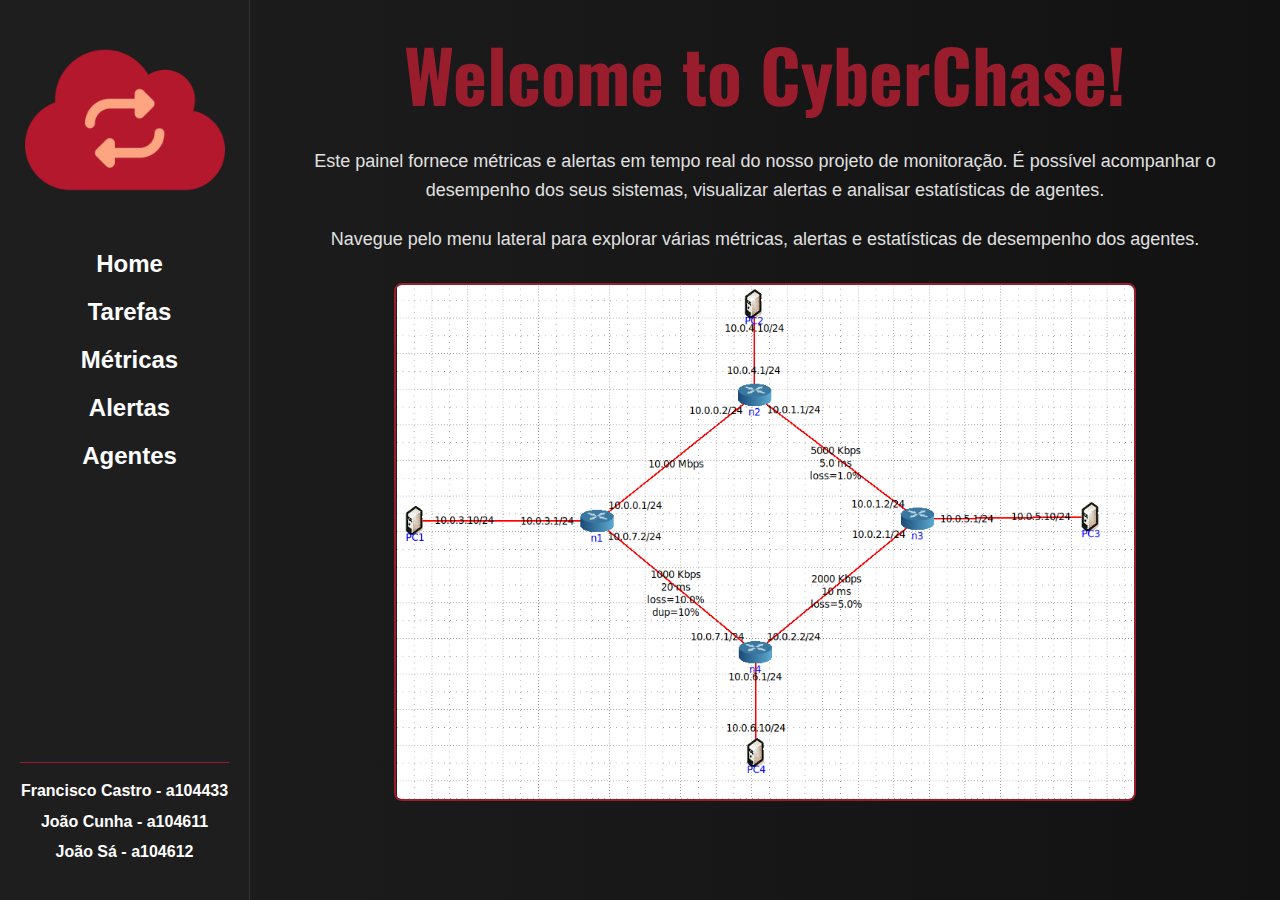
<file: src/interface/pages/index.html>
<!DOCTYPE html>
<html lang="en">

<head>
  <meta charset="UTF-8" />
  <meta name="viewport" content="width=device-width, initial-scale=1.0" />
  <link rel="stylesheet" href="./styles/styles.css" />
  <link rel="icon" href="../assets/logon_1733092227-trimmy-logo(1).ico" type="image/png" />
  <link href="https://fonts.googleapis.com/css2?family=Oswald:wght@400;700&display=swap" rel="stylesheet" />
  <title>CyberChase</title>
  <style>
    /* Sidebar Styling */
    .sidebar {
      width: 250px;
      height: 100vh;
      background-color: #1e1e1e;
      color: white;
      padding: 20px;
      display: flex;
      flex-direction: column;
      justify-content: space-between;
      /* Ensure the footer is at the bottom */
    }

    .sidebar-logo {
      width: 100%;
      /* Makes the logo stretch across the width */
      max-width: 200px;
      /* Maximum width */
      margin-bottom: 20px;
      /* Space below the logo */
      display: block;
      margin-left: auto;
      margin-right: auto;
      /* Center the logo */
    }

    /* Center the Navigation Links */
    .sidebar ul {
      list-style-type: none;
      padding-left: 0;
      display: flex;
      flex-direction: column;
      align-items: center;
      /* Center the links horizontally */
      justify-content: center;
    }

    .sidebar ul li {
      margin: 10px 0;
    }

    .sidebar ul li a {
      color: white;
      text-decoration: none;
    }

    .sidebar ul li a:hover {
      text-decoration: underline;
    }

    /* Footer with Names and IDs */
    .sidebar-footer {
      margin-top: auto;
      /* Push the footer to the bottom */
      text-align: center;
      /* Center the text */
      font-size: 16px;
      /* Increased font size */
      font-weight: bold;
      padding: 10px 0;
      border-top: 1px solid #9a1d2e;
    }

    .sidebar-footer p {
      margin: 5px 0;
      color: white;
      /* Yellow color for the names */
    }

    /* Content Section Styling */
    .content {
      margin-left: 250px;
      /* Make room for the sidebar */
      padding: 20px;
    }

    #home {
      text-align: center;
      /* Justify the text in the content */
      max-width: 1200px;
      /* Limit the width for better readability */
      margin: 0 auto;
    }

    /* Enlarge the Text */
    #home p {
      font-size: 18px;
      /* Larger font size for paragraphs */
      margin-top: 20px;
      /* Add spacing between paragraphs */
      line-height: 1.6;
      /* Improve readability */
    }

    /* Styling for Image Below the Text */
    #home img {
      display: block;
      margin: 30px auto;
      max-width: 75%;
      /* Ensure it scales properly */
      height: auto;
      /* Maintain aspect ratio */
      border: 2px solid #9a1d2e;
      /* Optional: Add border for visual appeal */
      border-radius: 8px;
      /* Optional: Add rounded corners */
    }
  </style>
</head>

<body>
  <div class="sidebar">
    <!-- Logo Image -->
    <img src="../assets/logon_1733092227-trimmy-logo(1).ico" alt="Logo" class="sidebar-logo" />

    <ul>
      <li><a href="./index.html">Home</a></li>
      <li><a href="./tasks.html">Tarefas</a></li>
      <li><a href="./metricas.html">Métricas</a></li>
      <li><a href="./alertas.html">Alertas</a></li>
      <li><a href="./agentes.html">Agentes</a></li>
    </ul>

    <!-- Footer with Names and IDs -->
    <div class="sidebar-footer">
      <p>Francisco Castro - a104433</p>
      <p>João Cunha - a104611</p>
      <p>João Sá - a104612</p>
    </div>
  </div>

  <div class="content">
    <section id="home">
      <h1>Welcome to CyberChase!</h1>
      <p>
        Este painel fornece métricas e alertas em tempo real do nosso projeto de monitoração. É possível
        acompanhar o desempenho dos seus sistemas, visualizar alertas e analisar estatísticas de agentes.
      </p>
      <p>
        Navegue pelo menu lateral para explorar várias métricas, alertas e estatísticas de desempenho dos agentes.
      </p>


      <!-- Added Image Below Text -->
      <img src="../assets/topologia.png" alt="Dashboard Preview" />
    </section>
  </div>
</body>

</html>
</file>
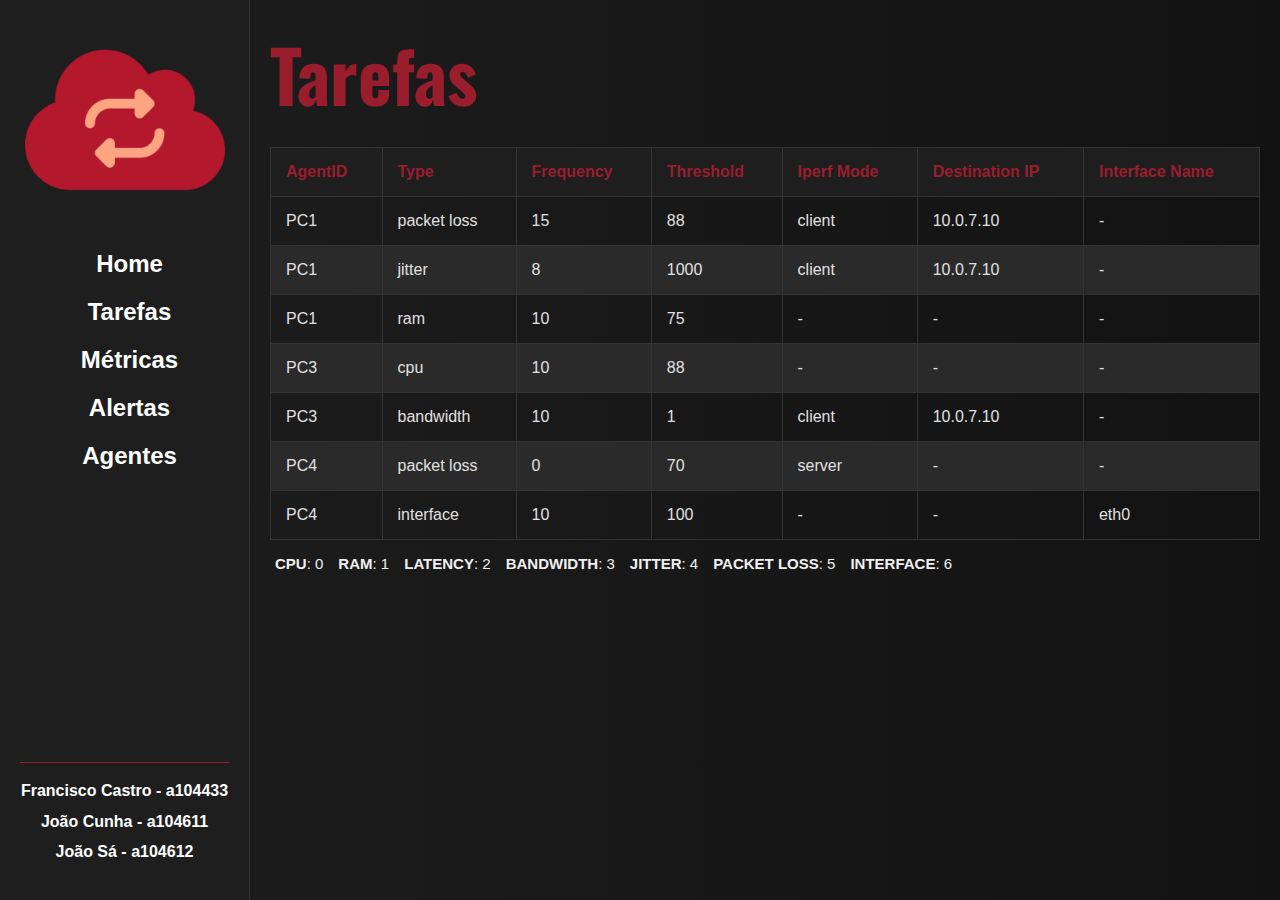
<file: src/interface/pages/tasks.html>
<!DOCTYPE html>
<html lang="en">

<head>
    <meta charset="UTF-8" />
    <meta name="viewport" content="width=device-width, initial-scale=1.0" />
    <link rel="stylesheet" href="../pages/styles/styles.css" />
    <link rel="icon" href="../assets/logon_1733092227-trimmy-logo(1).ico" type="image/png" />
    <link href="https://fonts.googleapis.com/css2?family=Oswald:wght@400;700&display=swap" rel="stylesheet" />
    <title>CyberChase - Métricas</title>
    <style>
        .legend {
            margin-top: 10px;
            padding: 5px;
            padding-bottom: 25px;
            font-size: 15px;
            color: #efefef;
            /* Cinza Rato */
        }

        .legend ul {
            list-style-type: none;
            padding-left: 0;
            display: flex;
            flex-wrap: wrap;
            gap: 15px;
            /* Espaçamento entre os itens */
        }

        .legend li {
            margin: 0;
        }

        /* Logo in Sidebar */
        .sidebar-logo {
            width: 100%;
            /* Makes the logo stretch across the width */
            max-width: 200px;
            /* Maximum width */
            margin-bottom: 20px;
            /* Space below the logo */
            display: block;
            margin-left: auto;
            margin-right: auto;
            /* Center the logo */
        }

        /* Sidebar Styling */
        .sidebar {
            width: 250px;
            height: 100vh;
            background-color: #1e1e1e;
            color: white;
            padding: 20px;
            display: flex;
            flex-direction: column;
            justify-content: space-between;
            /* Ensure the footer is at the bottom */
        }

        /* Center the Navigation Links */
        .sidebar ul {
            list-style-type: none;
            padding-left: 0;
            display: flex;
            flex-direction: column;
            align-items: center;
            /* Center the links horizontally */
            justify-content: center;
        }

        .sidebar ul li {
            margin: 10px 0;
        }

        .sidebar ul li a {
            color: white;
            text-decoration: none;
        }

        .sidebar ul li a:hover {
            text-decoration: underline;
        }

        /* Footer with Names and IDs */
        .sidebar-footer {
            margin-top: auto;
            /* Push the footer to the bottom */
            text-align: center;
            /* Center the text */
            font-size: 16px;
            /* Increased font size */
            font-weight: bold;
            padding: 10px 0;
            border-top: 1px solid #9a1d2e;
        }

        .sidebar-footer p {
            margin: 5px 0;
            color: white;
            /* Yellow color for the names */
        }
    </style>
</head>

<body>
    <div class="sidebar">
        <!-- Logo Image -->
        <img src="../assets/logon_1733092227-trimmy-logo(1).ico" alt="Logo" class="sidebar-logo" />

        <ul>
            <li><a href="./index.html">Home</a></li>
            <li><a href="./tasks.html">Tarefas</a></li>
            <li><a href="./metricas.html">Métricas</a></li>
            <li><a href="./alertas.html">Alertas</a></li>
            <li><a href="./agentes.html">Agentes</a></li>
        </ul>

        <!-- Footer with Names and IDs -->
        <div class="sidebar-footer">
            <p>Francisco Castro - a104433</p>
            <p>João Cunha - a104611</p>
            <p>João Sá - a104612</p>
        </div>
    </div>

    <div class="content">
        <section id="metricas">
            <h1>Tarefas</h1>

            <!-- Table to display data -->
            <table id="tasksTable">
                <thead>
                    <tr>
                        <th>AgentID</th>
                        <th>Type</th>
                        <th>Frequency</th>
                        <th>Threshold</th>
                        <th>Iperf Mode</th>
                        <th>Destination IP</th>
                        <th>Interface Name</th>
                    </tr>
                </thead>
                <tbody>
                    <!-- Dynamic data will be populated here -->
                </tbody>
            </table>

            <!-- Legenda explicativa -->
            <div class="legend">
                <ul>
                    <li><strong>CPU</strong>: 0</li>
                    <li><strong>RAM</strong>: 1</li>
                    <li><strong>LATENCY</strong>: 2</li>
                    <li><strong>BANDWIDTH</strong>: 3</li>
                    <li><strong>JITTER</strong>: 4</li>
                    <li><strong>PACKET LOSS</strong>: 5</li>
                    <li><strong>INTERFACE</strong>: 6</li>
                </ul>
            </div>
        </section>
    </div>

    <!-- Link to external JS file -->
    <script src="../scripts/tasks.js"></script>
</body>

</html>
</file>
<file: src/interface/pages/styles/styles.css>
/* General Styles */
* {
  box-sizing: border-box;
  margin: 0;
  padding: 0;
  font-family: "Roboto", sans-serif; /* Changed font */
}

body {
  display: flex;
  height: 100vh;
  background: linear-gradient(
    to right,
    #1e1e1e,
    #121212
  ); /* Gradient background */
  color: #e0e0e0; /* Light text color */
}

/* Sidebar Styles */
.sidebar {
  width: 250px;
  background-color: #1e1e1e;
  padding: 20px;
  position: fixed;
  height: 100%;
  overflow-y: auto;
  border-right: 1px solid #333;
  transition: width 0.3s; /* Smooth transition */
}

.sidebar ul {
  list-style-type: none;
}

.sidebar ul li {
  margin: 20px 0;
}

.sidebar ul li a {
  font-size: 1.5em;
  text-decoration: none;
  color: #e0e0e0;
  font-weight: bold;
  transition: color 0.3s, padding-left 0.3s; /* Added padding transition */
  padding-left: 10px; /* Indentation */
}

.sidebar ul li a:hover {
  color: #9a1d2e; /* Highlight color on hover */
  padding-left: 20px; /* Indentation on hover */
}

/* Content Styles */
.content {
  margin-left: 250px;
  padding: 20px;
  width: calc(100% - 250px);
}

h1 {
  font-family: "Oswald", sans-serif; /* Set Oswald font */
  font-weight: 700; /* Make it bold */
  font-size: 4.5em;
  margin-bottom: 20px;
  color: #9a1d2e;
}

p {
  margin: 10px 0;
  line-height: 1.6;
}

/* Table Styles */
table {
  width: 100%;
  border-collapse: collapse;
  margin-top: 20px;
}

table th,
table td {
  padding: 15px; /* Increased padding */
  border: 1px solid #333;
  text-align: left;
}

table th {
  background-color: #1e1e1e;
  color: #9a1d2e;
}

table tr:nth-child(even) {
  background-color: #2a2a2a; /* Darker row for even rows */
}

table tr:hover {
  background-color: #444; /* Highlight on row hover */
}

/* Agent Container Styles */
.agent-container {
  display: flex;
  flex-wrap: wrap;
  gap: 20px;
  margin-top: 20px;
}

.agent-box {
  background-color: #1e1e1e;
  padding: 20px;
  border-radius: 8px;
  flex: 1 1 calc(33% - 20px);
  box-shadow: 0 2px 10px rgba(0, 0, 0, 0.7); /* Enhanced shadow */
  transition: transform 0.3s; /* Transition effect */
}

.agent-box:hover {
  transform: scale(1.05); /* Scale effect on hover */
}

.agent-box h2 {
  margin-bottom: 10px;
  color: #9a1d2e;
}

.agent-box p {
  color: #e0e0e0;
}
</file>
